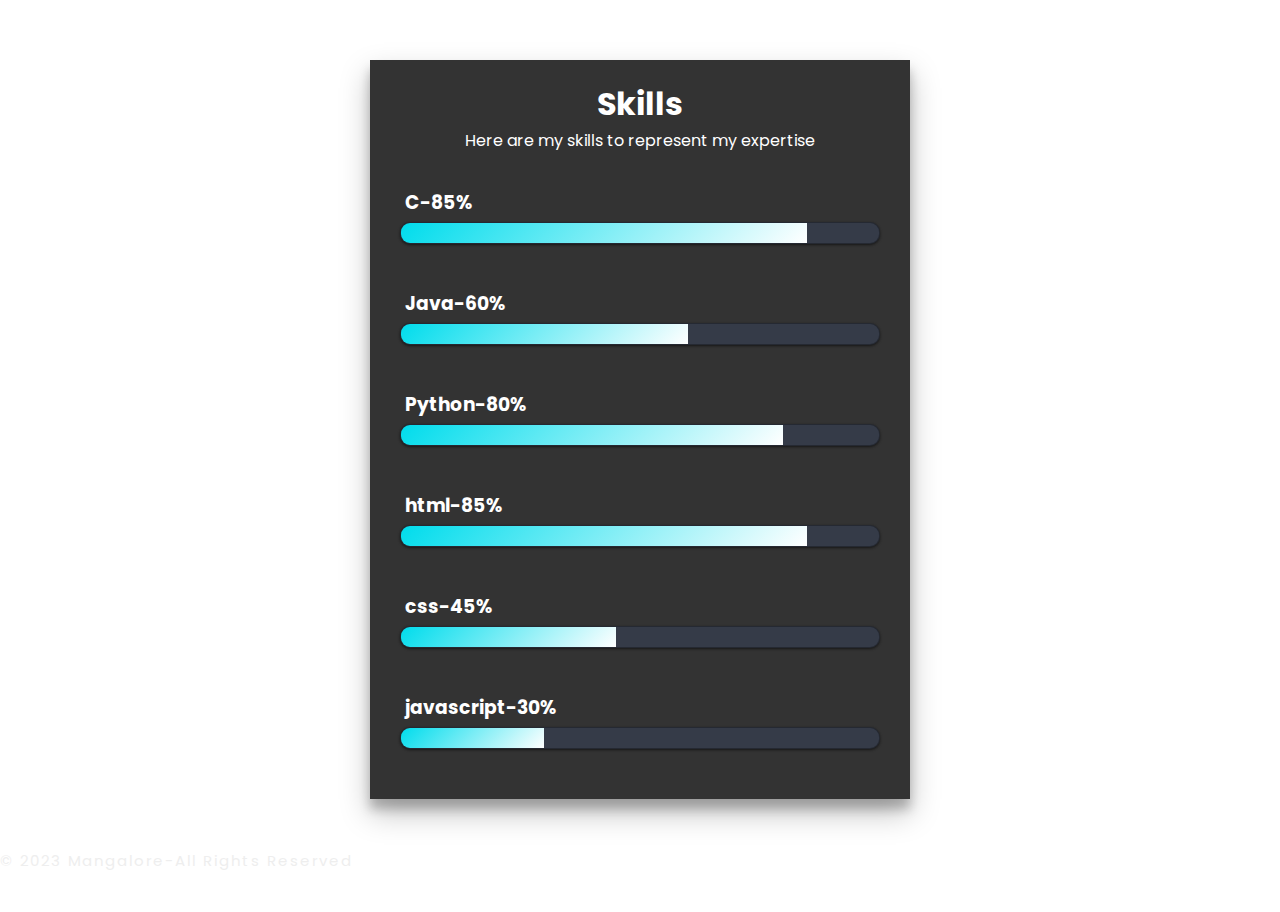
<file: skills.html>
<!DOCTYPE html>
<html lang="en">
  <head>
    <meta charset="UTF-8" />
    <meta name="viewport" content="width=device-width, initial-scale=1.0" />
    <title>Skills</title>
    <link href="style.css" rel="stylesheet" />

    <link rel="preconnect" href="https://fonts.googleapis.com" />
    <link rel="preconnect" href="https://fonts.gstatic.com" crossorigin />
    <link
      href="https://fonts.googleapis.com/css2?family=Mochiy+Pop+P+One&family=Poppins:ital,wght@0,300;1,500;1,700&display=swap"
      rel="stylesheet"
    />

    <link
      rel="stylesheet"
      href="https://cdnjs.cloudflare.com/ajax/libs/font-awesome/6.4.2/css/all.min.css"
      integrity="sha512-z3gLpd7yknf1YoNbCzqRKc4qyor8gaKU1qmn+CShxbuBusANI9QpRohGBreCFkKxLhei6S9CQXFEbbKuqLg0DA=="
      crossorigin="anonymous"
      referrerpolicy="no-referrer"
    />
    <link rel="preconnect" href="https://fonts.googleapis.com" />
    <link rel="preconnect" href="https://fonts.gstatic.com" crossorigin />
    <link
      href="https://fonts.googleapis.com/css2?family=Mochiy+Pop+P+One&family=Poppins:ital,wght@0,300;0,800;1,500;1,700&display=swap"
      rel="stylesheet"
    />
  </head>
  <body>
    <a class="Home" href="index.html"> </a>

    <div class="skills">
      <h1>Skills</h1>
      <p>Here are my skills to represent my expertise</p>
      <li>
        <h3>C-85%</h3>
        <span class="bar"><span class="C"></span></span>
      </li>
      <li>
        <h3>Java-60%</h3>
        <span class="bar"><span class="Java"></span></span>
      </li>
      <li>
        <h3>Python-80%</h3>
        <span class="bar"><span class="Python"></span></span>
      </li>
      <li>
        <h3>html-85%</h3>
        <span class="bar"><span class="html"></span></span>
      </li>
      <li>
        <h3>css-45%</h3>
        <span class="bar"><span class="css"></span></span>
      </li>
      <li>
        <h3>javascript-30%</h3>
        <span class="bar"><span class="javascript"></span></span>
      </li>
    </div>
    <div class="bottom">
        <p>&#169; 2023 Mangalore-All Rights Reserved</p>
      </div>
  </body>
</html>
</file>
<file: style.css>
* {
  padding: 0;
  margin: 0;
  box-sizing: boarder-box;
  font-family: "Mochiy Pop P One", sans-serif;
  font-family: "Poppins", sans-serif;
  text-decoration: none;

  list-style: none;
}
body {
  overflow-x: hidden;
}

.main-width {
  width: 1280px;
  max-width: 95%;
  margin: 0 auto;
  padding: 0 px 20px;
}
.hero {
  width: 100%;
  height: 100%;
  min-height: 100vh;
  background: linear-gradient(rgba(0, 0, 0, 0.5), rgba(0, 0, 0, 0.5)),
    url(../img/pic4.jpg);
  background-size: cover;
  background-position: center;
  position: relative;
}
header {
  padding: 40px 0 30px;
  display: flex;
  flex-wrap: nowrap;
  align-items: center;
  justify-content: space-between;
}
.logo {
  height: 55px;
  width: 55px;
  background: transparent;
  border: 2px solid #2ecccc;
  color: #2ecccc;
  border-radius: 50%;
  display: inline-flex;
  align-items: center;
  justify-content: center;
  font-size: 20px;
  font-style: bold;
  cursor: pointer;
}
nav .hamb {
  width: 35px;
  height: 24px;
  right: 3%;
  top: 60px;
  z-index: 5;
  background: white;
  position: absolute;
  cursor: pointer;
  display: none;
}

nav .hamb span {
  display: block;
  background: #2ecccc;
  width: 100%;
  height: 3px;
  transition: 0.3s;
  transition-property: transform, opacity;
}
nav .hamb span:nth-child(2) {
  margin: 7px 0px;
}

nav .nav-list {
  list-style: none;
}

nav .nav-list li {
  display: inline-block;
}
nav .nav-list li a {
  display: inline-block;
  color: #eee;
  margin-left: 55px;
  font-size: 15px;
  font-weight: 600;
}
nav .nav-list li:not(:last-child) a:hover {
  color: #2ecccc;
  transition: 0.4s;
}
nav .nav-list li.btn a {
  display: inline-block;
  background: transparent;
  border: 2px solid #2ecccc;
  padding: 9px 28px;
  border-radius: 30px;
  line-height: 1.3;
  color: #2ecccc;
}
nav .nav-list li.btn:hover a {
  background: #2ecccc;
  color: white;
  border: 2px solid transparent;
  transition: 0.4s;
}
.container {
  padding-top: 190px;
}
.container .hero-text {
  margin-bottom: 40px;
}
.container .hero-text h1 {
  color: white;
  font-size: 47px;
  font-weight: 900;
  line-height: 1.2;
  margin: 20px 0px 20px;
}
span {
  color: #2ecccc;
}
.container .hero-text h3 {
  color: #eee;
  font-weight: 400;
  font-size: 17px;
}
container .hero-text p {
  width: 440px;
  max-width: 100%;
  color: #eee;
  font-size: 15px;
  line-height: 1.5;
  margin-bottom: 30px;
}
.social a {
  width: 37px;
  height: 37px;
  border-radius: 50%;
  display: inline-flex;
  align-items: center;
  justify-content: center;
  font-size: 17px;
  color: #eee;
  cursor: pointer;
  margin-right: 20px;
  background-color: rgba(255, 255, 255, 0.1);
  margin-bottom: 35px;
}
.social a:hover {
  transform: social(1.1);
  background: #2ecccc;
  transition: 0.4s;
}
.container .hero-text button {
  color: #eee;
  background: #2ecccc;
  font-size: 16px;

  font-weight: 800;
  line-height: 24px;
  padding: 8px 30px;
  border: 2px solid #2ecccc;
  border-radius: 30px;
  cursor: pointer;
}
.container .hero-text button :hover {
  background: transparent;
  border: 2px solid #2ecccc;
  color: #2ecccc;
  transition: 0.4s;
}
.bottom {
  margin-top: -10px;
  padding-bottom: 40px;
}
.bottom p {
  color: #eee;
  letter-spacing: 2px;
  font-size: 15px;
}

@media screen and (max-width: 930px) {
  nav .hamb {
    display: initial;
  }
  .click {
    top: 46px;
  }
  .click span {
    position: absolute;
    margin-top: 12px;
  }
  .click span:first-child {
    transform: rotate(-40deg);
  }
  .click span:nth-child(2) {
    opacity: 0;
    margin: 0;
  }
  .click span:last-child {
    transform: rotate(40deg);
    top: 0;
  }
  nav .nav-list {
    position: absolute;
    top: 90px;
    right: -65%;
    bottom: 0;
    width: 60%;
    height: 50%;
    background: black;
    z-index: 2;
    padding: 6% 9%;
    transition: 0.3s right;
    border-radius: 10px;
  }
  nav .nav-list li {
    display: block;
  }
  nav .nav-list li a {
    display: block;
    text-align: center;
    font-size: 18px;
    font-weight: 400;
    margin-left: 0;
    margin-bottom: 40px;
  }
  nav .nav-list li.btn a {
    position: absolute;
    bottom: 0%;
    right: 20%;
    left: 20%;
    padding: 7px 15px;
    font-size: 14px;
  }
  nav .nav-list.open {
    right: 0;
  }
}

/*----------------------------about-------------------------------------------*/

.tab-contents ul li {
  list-style: none;
  margin: 10px 0;
}
.tab-contents ul li span {
  color: #eee;
  font-size: 18px;
  font-style: bold;
}
.head {
  background: linear-gradient(rgb(113, 181, 169), rgba(0, 0, 0, 0.5)),
    url(../img/pic5.jpg);
  width: 100%;
  height: 100%;
  min-height: 100vh;
  background-size: cover;
  background-position: center;
  position: relative;
}
.sub-title {
  font-size: 47px;
  color: transparent;
  -webkit-text-stroke: 1px #2ecccc;
}
.tab-contents {
  display: none;
}
.tab-contents.active-tab {
  display: block;
}
nav .tab-titles {
  list-style: none;
}
nav .tab-titles p {
  display: inline-block;
  display: inline-block;
  color: #eee;
  margin-left: 55px;
  font-size: 15px;
  font-weight: 600;
}
nav .tab-titles p:hover {
  color: #0d0b0e;
  cursor: pointer;
}

.container {
  display: flex;
  align-items: center;
  padding: 80px;
}
.image {
  flex: 1;
}

.content {
  flex: 2;
  padding: 15px; /* Add padding for spacing between image and content */
}
.sentence {
  font-size: 18px;
}
.edu {
  color: white;
}
.image img {
  border: 2px solid #333; /* Example border style */
  margin-right: 20px;
}
.education {
  margin-right: 50px;
  font-size: 18px;
  font-weight: 500;
  cursor: pointer;
  position: relative;
}

/*--------------------------Skills---------------------*/
.skills {
  background: #333333;
  width: 500px;
  margin: 60px auto;
  color: #fff;
  padding: 20px;
  box-shadow: 0 14px 28px rgba(0, 0, 0, 0.25), 0 10px 10px rgba(0, 0, 0, 0.22);
}
.skills h1 {
  text-align: center;
}
.skills p {
  text-align: center;
}
.skills h3 {
  margin: 5px;
}
.skills li {
  margin: 20px 0;
  padding: 10px;
}
.bar {
  background: #353b48;
  display: block;
  height: 20px;
  border: 1px solid rgba(0, 0, 0, 0.3);
  border-radius: 10px;
  overflow: hidden;
  box-shadow: 0 1px 3px rgba(0, 0, 0, 0.397), 0 1px 2px rgba(0, 0, 0, 0.22);
  transition: all 0.3s cubic-bezier(0.25, 0.8, 0.25, 1);
}
.bar:hover {
  box-shadow: 0 14px 28px rgba(0, 0, 0, 0.12), 0 10px 10px rgba(0, 0, 0, 0.24);
}
.bar span {
  height: 20px;
  float: left;
  background: linear-gradient(
    135deg,
    rgb(0, 220, 236) 0%,
    rgb(255, 255, 255) 100%
  );
}
.C {
  width: 85%;
  animation: C 3s;
}

.Java {
  width: 60%;
  animation: Java 3s;
}
.Python {
  width: 80%;
  animation: Python 3s;
}
.html {
  width: 85%;
  animation: html 3s;
}
.css {
  width: 45%;
  animation: css 3s;
}
.javascript {
  width: 30%;
  animation: javascript 3s;
}
@keyframes C {
  0% {
    width: 0%;
  }
  100% {
    width: 85%;
  }
}
@keyframes Java {
  0% {
    width: 0%;
  }
  100% {
    width: 60%;
  }
}
@keyframes Python {
  0% {
    width: 0%;
  }
  100% {
    width: 80%;
  }
}
@keyframes html {
  0% {
    width: 0%;
  }
  100% {
    width: 85%;
  }
}
@keyframes css {
  0% {
    width: 0%;
  }
  100% {
    width: 45%;
  }
}
@keyframes javascript {
  0% {
    width: 0%;
  }
  100% {
    width: 30%;
  }
}

/*------------------Contact me-----------------*/
.contact-form {
  position: relative;
  min-height: 100vh;
  z-index: 0;
  background: rgb(138, 232, 239);
  padding: 30px;
  justify-content: center;
  display: grid;
  grid-template-rows: 1fr auto 1fr;
  align-items: center;
}
.container1 {
  max-width: 700px;
  margin-top: 0 auto;
}
.contact-form h1 {
  text-align: center;
  font-size: 2.5rem;
  font-weight: 800;
  color: #fff;
  font-family: "poppins";
}
.contact-form h2 {
  line-height: 40px;
  margin-bottom: 5px;
  font-size: 30px;
  font-weight: 600;
  color: rgb(44, 241, 255);
  text-align: center;
}
.contact-form .main {
  position: relative;
  display: flex;
  margin: 30px 0;
}
.content {
  flex-basis: 50%;
  padding: 3em 3em;
  background: #fff;
  box-shadow: 2px 9px 49px -17px rgba(0, 0, 0, 0.1);
  border-top-left-radius: 8px;
  border-bottom-left-radius: 8px;
}
.form-img {
  flex-basis: 50%;
  background: #f0f4f8;
  background-size: cover;
  padding: 40px;
  border-top-right-radius: 8px;
  border-bottom-right-radius: 8px;
  align-items: center;
  display: grid;
}
.form-img img {
  max-width: 100%;
}
.btn,
button,
input {
  border-radius: 35px;
}
.btn:hover,
button:hover {
  color: #2e68cc;
  transition: 0.5s ease;
}
.contact-form form {
  margin: 30px 0;
}
.contact-form input,
textarea {
  outline: none;
  margin-bottom: 15px;
  font-stretch: 16px;
  color: #999;
  padding: 14px 20px;
  width: 100%;
  display: inline-block;
  box-sizing: border-box;
  border: none;
  background: #fcfcfc;
  transition: 0.3s ease;
}
.contact-form input:focus {
  background: transparent;
  border: 1px solid #2ecccc;
}
.contact-form button {
  font-size: 18px;
  color: #fff;
  width: 100%;
  background: #2ecccc;
  font-weight: 600;
  transition: 0.3s ease;
  padding: 14px 15px;
  margin-top: 15px;
}
@media (max-width: 736px) {
  .contact-form .main {
    flex-direction: column;
  }
  .contact-form img {
    margin-top: 30px;
    margin-bottom: 10px;
  }
  .form-img {
    border-radius: 0;
    border-bottom-left-radius: 8px;
    border-bottom-right-radius: 8px;
    order: 2;
  }
  .content {
    order: 1;
    border-top-left-radius: 8px;
    border-top-right-radius: 8px;
  }
}

/*-------------------------Achievements-----------------------------*/
.container2 {
  background: linear-gradient(45deg, #eee, #2ecccc);
  padding-bottom: 100px;
}
.container2 .heading {
  text-align: center;
  padding-bottom: 15px;
  color: #fff;
  text-shadow: 0 5px 10px rgba(0, 0, 0, 0.2);
  font-size: 50px;
}
.container2 .box-container {
  display: grid;
  grid-template-columns: repeat(auto-fit, minmax(300px, 1fr));
  gap: 15px;
}
.container2 .box-container .box {
  box-shadow: 0 5px 10px rgba(0, 0, 0, 0.3);
  border-radius: 5px;
  background: #fff;
  text-align: center;
}
.container2 .box-container .box img {
  height: 250px;
}
.container2 .box-container .box h3 {
  color: #444;
  font-size: 18px;
  padding: 10px 0;
}
.container2 .box-container .box p {
  color: #777;
  font-size: 15px;
  line-height: 1.8;
}
.container2 .box-container .box:hover {
  box-shadow: 0 10px 15px rgba(0, 0, 0, 0.3);
  transform: scale(1.03);
}
</file>
